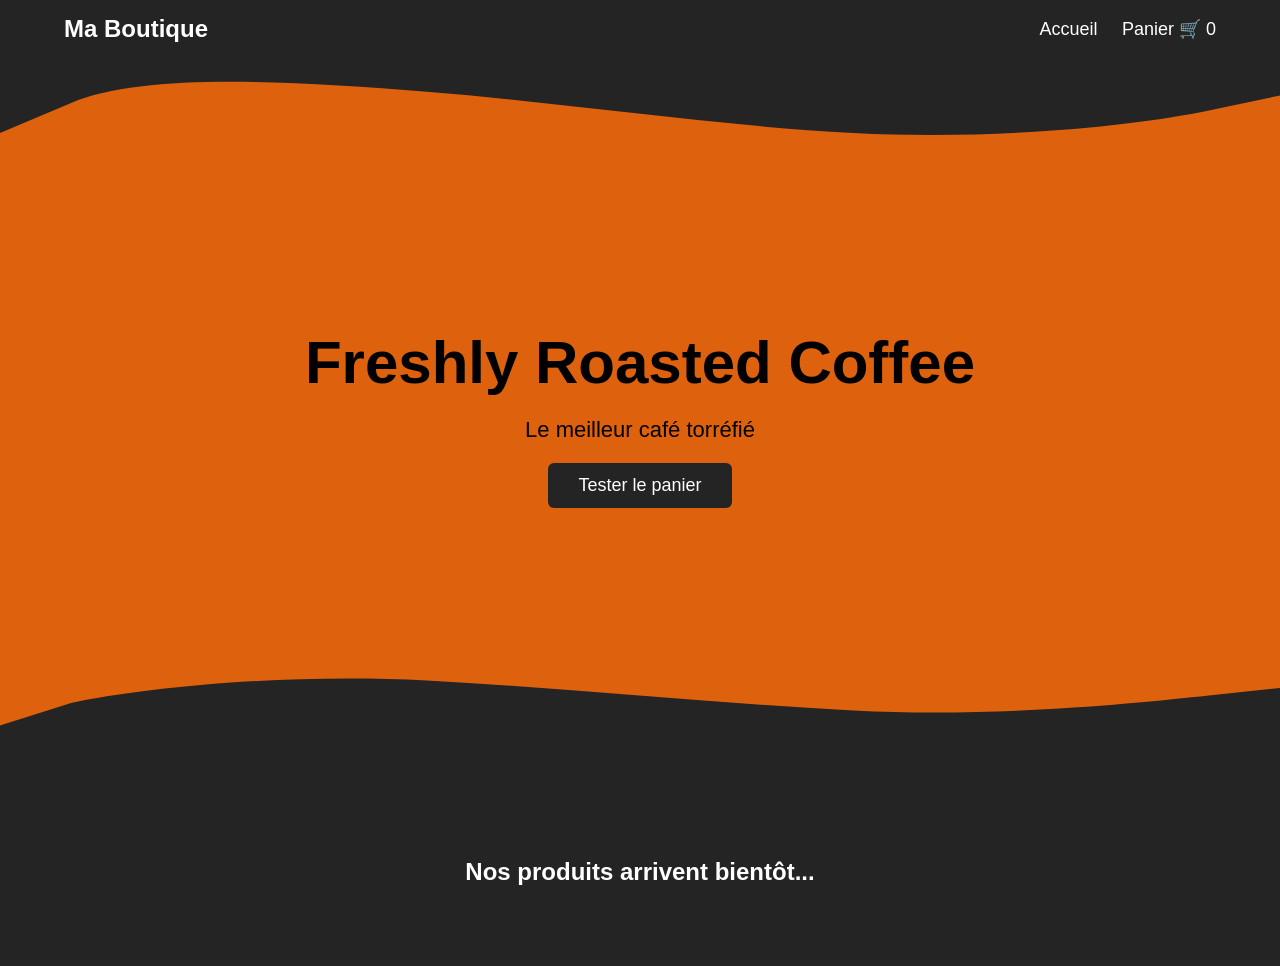
<file: index.html>
<!DOCTYPE html>
<html lang="fr">
<head>
<meta charset="UTF-8">
<meta name="viewport" content="width=device-width, initial-scale=1.0">
<title>Ma Boutique</title>
<link rel="stylesheet" href="style.css">
</head>
<body>
<header>
    <h2>Ma Boutique</h2>
    <nav>
        <a href="index.html">Accueil</a>
        <a href="panier.html">Panier 🛒 <span id="compteur">0</span></a>
    </nav>
</header>

<section class="hero">

    <!-- 🌊 VAGUE HAUT -->
    <div class="wave wave-top">
        <svg viewBox="0 0 1440 320" preserveAspectRatio="none">
            <path fill="#242424"
                   d="M0,200L80,120C160,40,320,60,480,90C640,120,800,180,960,200C1120,220,1280,180,1360,140L1440,100L1440,0L0,0Z">
            </path>
        </svg>
    </div>

    <div class="hero-content">
        <h1>Freshly Roasted Coffee</h1>
        <p>Le meilleur café torréfié</p>
        <button onclick="ajouterAuPanierTest()">Tester le panier</button>
    </div>

    <!-- 🌊 VAGUE BAS -->
    <div class="wave wave-bottom">
        <svg viewBox="0 0 1440 320" preserveAspectRatio="none">
             <path fill="#242424"
                   d="M0,180L80,120C160,80,320,40,480,60C640,80,800,120,960,140C1120,160,1280,120,1360,100L1440,80L1440,320L0,320Z">
            </path>
        </svg>
    </div>

</section>

<section class="content">
    <h2>Nos produits arrivent bientôt...</h2>
</section>
<script src="script.js"></script>
</body>
</html>
</file>
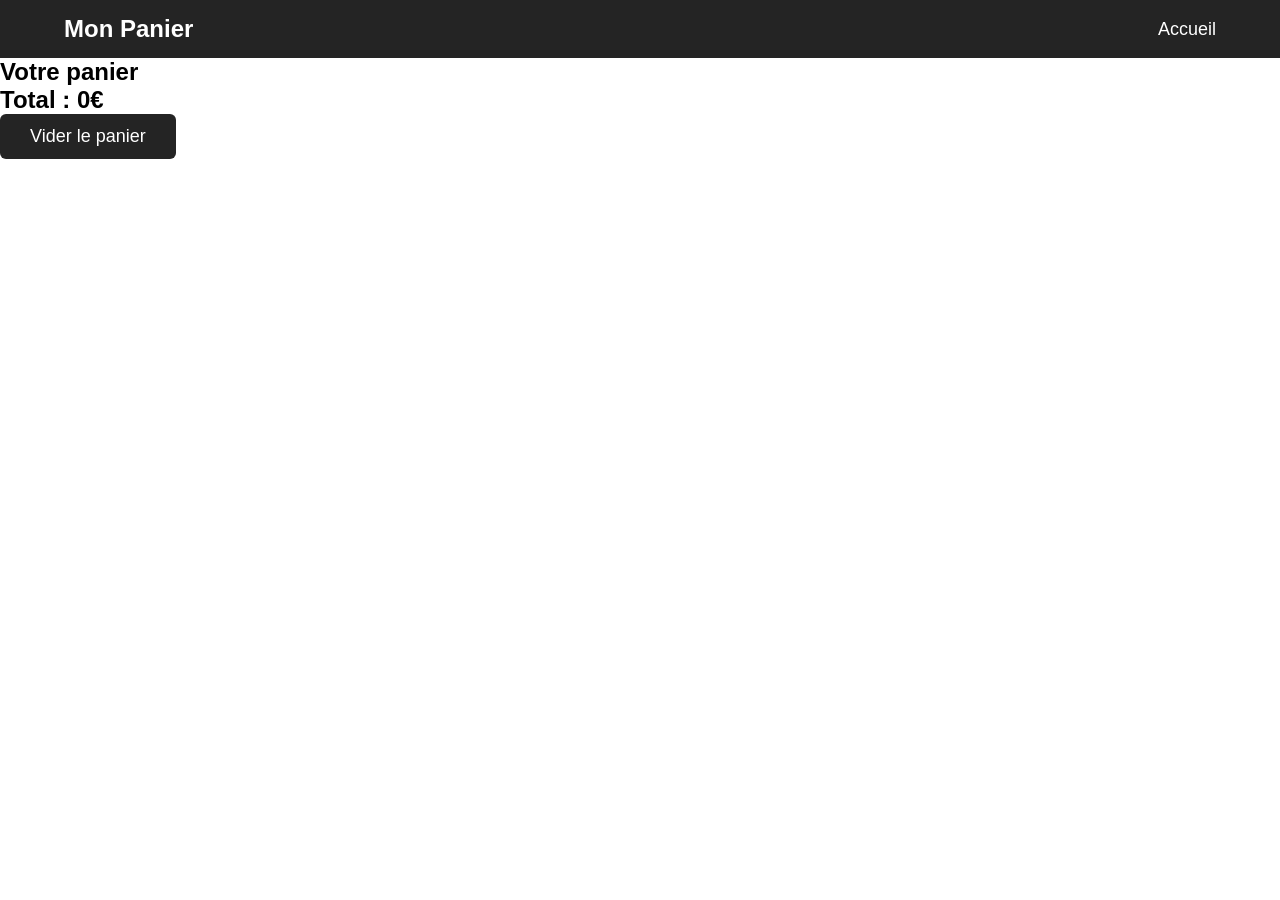
<file: panier.html>
<!DOCTYPE html>
<html lang="fr">
<head>
<meta charset="UTF-8">
<meta name="viewport" content="width=device-width, initial-scale=1.0">
<title>Panier</title>
<link rel="stylesheet" href="style.css">
</head>
<body>

<header>
    <h2>Mon Panier</h2>
    <nav>
        <a href="index.html">Accueil</a>
    </nav>
</header>

<section class="panier">
    <h1>Votre panier</h1>
    <div id="listePanier"></div>
    <h2 id="total"></h2>
    <button onclick="viderPanier()">Vider le panier</button>
</section>

<script src="script.js"></script>
<script>
afficherPanier();
</script>

</body>
</html>
</file>
<file: style.css>
* {
    margin: 0;
    padding: 0;
    box-sizing: border-box;
}

body {
    font-family: Arial, sans-serif;
}

/* HEADER */
header {
    background: #242424;
    color: white;
    padding: 15px 5%;
    display: flex;
    justify-content: space-between;
    align-items: center;
    flex-wrap: wrap;
}

nav a {
    color: white;
    margin-left: 20px;
    text-decoration: none;
    font-size: clamp(14px, 2vw, 18px);
}

/* HERO */
.hero {
    position: relative;
    background: #de610d;
    min-height: 80vh;
    display: flex;
    justify-content: center;
    align-items: center;
    text-align: center;
    overflow: hidden;
    padding: 20px;
}

.hero-content {
    z-index: 2;
    max-width: 800px;
}

.hero h1 {
    font-size: clamp(28px, 6vw, 60px);
    margin-bottom: 20px;
}

.hero p {
    font-size: clamp(16px, 3vw, 22px);
    margin-bottom: 20px;
}

/* BOUTON */
button {
    padding: 12px 30px;
    background: #242424;
    color: white;
    border: none;
    border-radius: 6px;
    cursor: pointer;
    font-size: clamp(14px, 2vw, 18px);
    transition: 0.3s;
}

button:hover {
    opacity: 0.85;
}

/* VAGUES */
.wave {
    position: absolute;
    width: 100%;
    height: 120px;
    left: 0;
}

.wave-top {
    top: 0;
}

.wave-bottom {
    bottom: 0px;
}

.wave svg {
    width: 100%;
    height: 100%;
    display: block;
}

/* SECTION SUIVANTE */
.content {
    padding: 80px 20px;
    text-align: center;
    background: #242424;
    color: white;
}

/* RESPONSIVE PETITS ECRANS */
@media (max-width: 768px) {

    header {
        flex-direction: column;
        text-align: center;
    }

    nav {
        margin-top: 10px;
    }

    .wave {
        height: 80px;
    }
}
</file>
